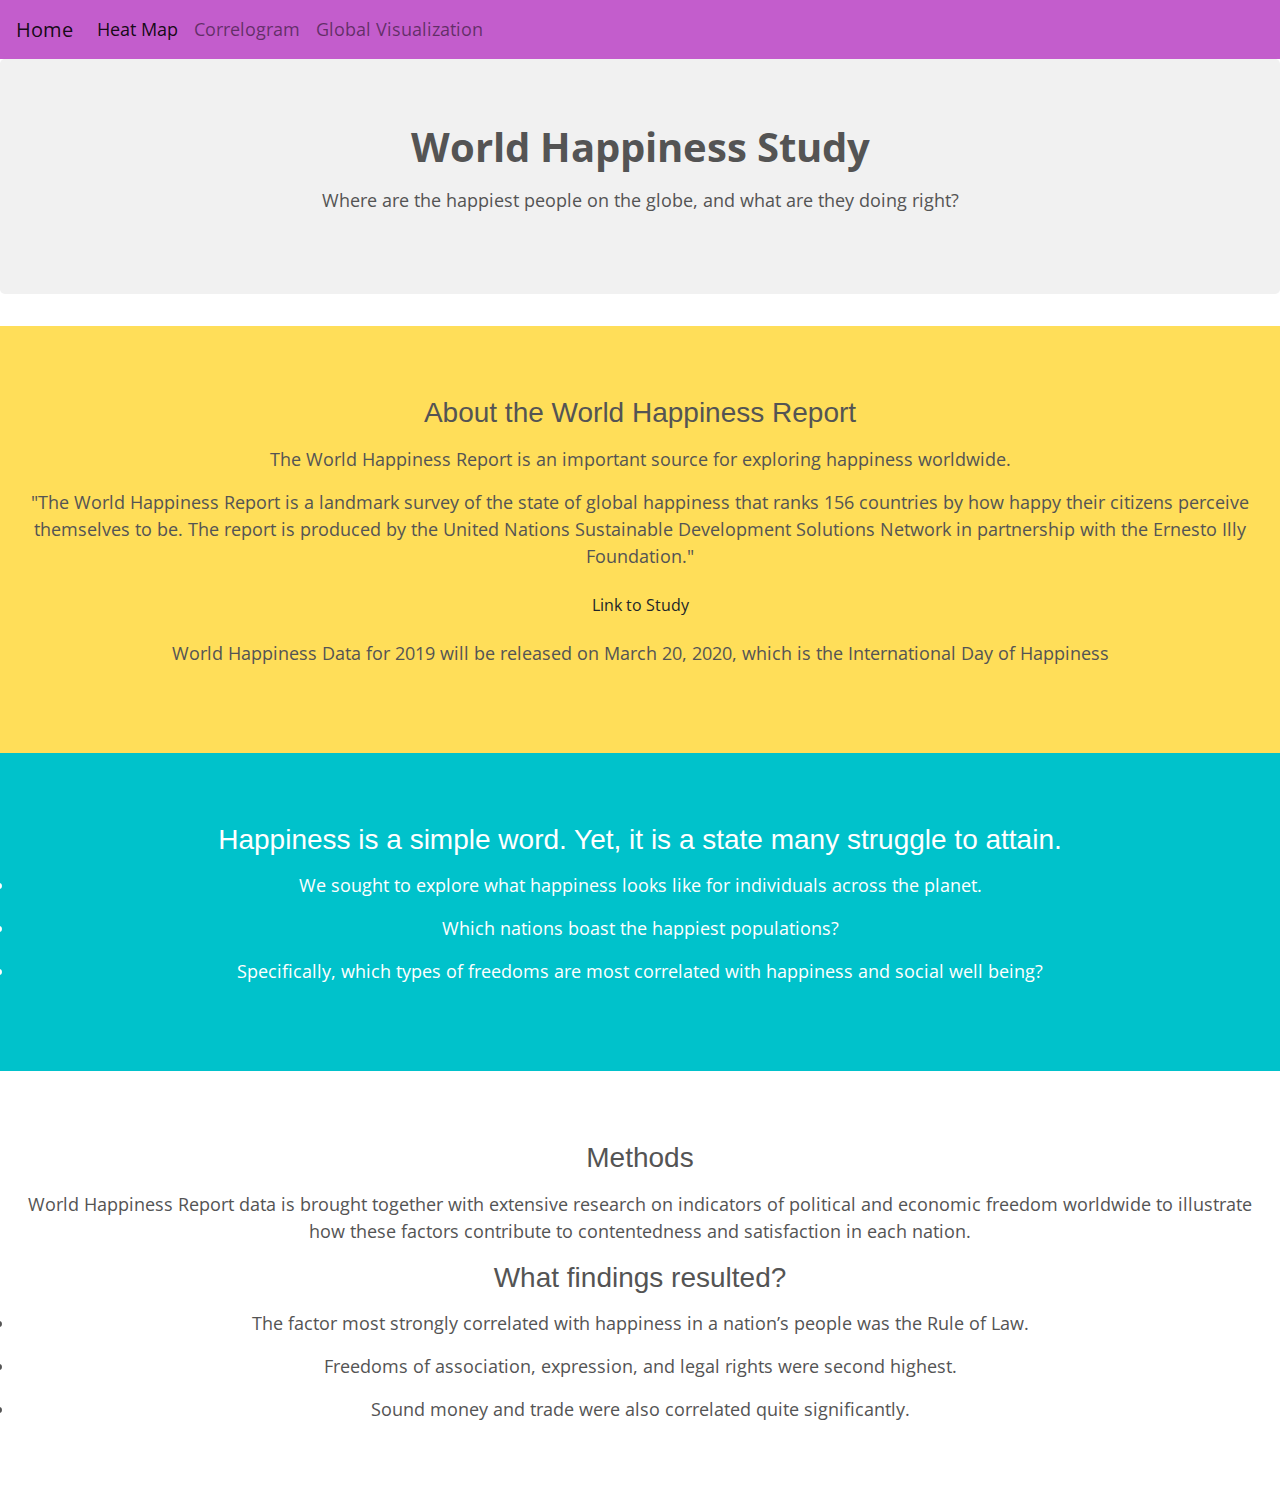
<file: index.html>
<!DOCTYPE html>
<html lang="en-us">

<head>

  <meta charset="UTF-8">
  <title>Worldwide Happiness</title>
<!-- Bring in our bootstrap stylesheet -->
  <link rel="stylesheet" href="https://stackpath.bootstrapcdn.com/bootstrap/4.3.1/css/bootstrap.min.css" integrity="sha384-ggOyR0iXCbMQv3Xipma34MD+dH/1fQ784/j6cY/iJTQUOhcWr7x9JvoRxT2MZw1T" crossorigin="anonymous">
  <link rel="stylesheet" href="style.css">
  <link href="https://fonts.googleapis.com/css?family=Open+Sans&display=swap" rel="stylesheet">
</head>

<body>
<!-- jQuery first, then Popper.js, then Bootstrap JS -->
<script src="https://code.jquery.com/jquery-3.3.1.slim.min.js" integrity="sha384-q8i/X+965DzO0rT7abK41JStQIAqVgRVzpbzo5smXKp4YfRvH+8abtTE1Pi6jizo" crossorigin="anonymous"></script>
<script src="https://cdnjs.cloudflare.com/ajax/libs/popper.js/1.14.7/umd/popper.min.js" integrity="sha384-UO2eT0CpHqdSJQ6hJty5KVphtPhzWj9WO1clHTMGa3JDZwrnQq4sF86dIHNDz0W1" crossorigin="anonymous"></script>
<script src="https://stackpath.bootstrapcdn.com/bootstrap/4.3.1/js/bootstrap.min.js" integrity="sha384-JjSmVgyd0p3pXB1rRibZUAYoIIy6OrQ6VrjIEaFf/nJGzIxFDsf4x0xIM+B07jRM" crossorigin="anonymous"></script>
<!--Header-->
<nav class="navbar navbar-expand-lg navbar-light" style="background-color:rgb(195, 93, 204);">
  <a class="navbar-brand" href="index.html">Home</a>
  <button class="navbar-toggler" type="button" data-toggle="collapse" data-target="#navbarNavDropdown" aria-controls="navbarNavDropdown" aria-expanded="false" aria-label="Toggle navigation">
    <span class="navbar-toggler-icon"></span>
  </button>
  <div class="collapse navbar-collapse" id="navbarNavDropdown">
    <ul class="navbar-nav">
      <li class="nav-item active"> 
        <a class="nav-link" href="heat_visual.html">Heat Map <span class="sr-only">(current)</span></a>
      </li>
      <li class="nav-item">
        <a class="nav-link" href="interactive_maps.html">Correlogram</a>
      </li>
      <li class="nav-item">
        <a class="nav-link" href="https://essejtobor.github.io/contribute-project3/">Global Visualization</a>
      </li>
      </li>
    </ul>
  </div>
</nav>
<!--Jumbotron-->
  <div class="jumbotron">
    <h1>World Happiness Study</h1>
    <p></p>
    <p>Where are the happiest people on the globe, and what are they doing right?</p>
    </div>
    <div class="container-fluid bg-1 text-center">
      <h3>About the World Happiness Report</h3>
      <p></p>
      <p>The World Happiness Report is an important source for exploring happiness worldwide.</p>
      <p>"The World Happiness Report is a landmark survey of the state of global happiness that ranks 156 countries by how happy their citizens perceive themselves to be. The report is produced by the United Nations Sustainable Development Solutions Network in partnership with the Ernesto Illy Foundation."</p>
      <p><a class="btn" href="https://worldhappiness.report/download/" role="button">Link to Study</a></p>
      <p>World Happiness Data for 2019 will be released on March 20, 2020, which is the International Day of Happiness</p>
    </div>
    
    <div class="container-fluid bg-2 text-center">
      <h3>Happiness is a simple word. Yet, it is a state many struggle to attain.</h3>
      <p></p>
      <p></p>
      <li>We sought to explore what happiness looks like for individuals across the planet.</li>
      <p></p>
      <li>Which nations boast the happiest populations? </li>
      <p></p> 
      <li>Specifically, which types of freedoms are most correlated with happiness and social well being?</li>
      <p></p>
    </div>
    
    <div class="container-fluid bg-3 text-center">
      <h3>Methods</h3>
      <p></p>
      <p>World Happiness Report data is brought together with extensive research on indicators of political and economic freedom worldwide to illustrate how these factors contribute to contentedness and satisfaction in each nation. </p>
      <h3>What findings resulted?</h3>
      <p></p>
      <p></p>
      <li>The factor most strongly correlated with happiness in a nation’s people was the Rule of Law.</li>
      <p></p>
      <li>Freedoms of association, expression, and legal rights were second highest.</li>
      <p></p>
      <li>Sound money and trade were also correlated quite significantly.</li>
      <p></p>
    
    </div> 
  </div>

</body>
</html>
</file>
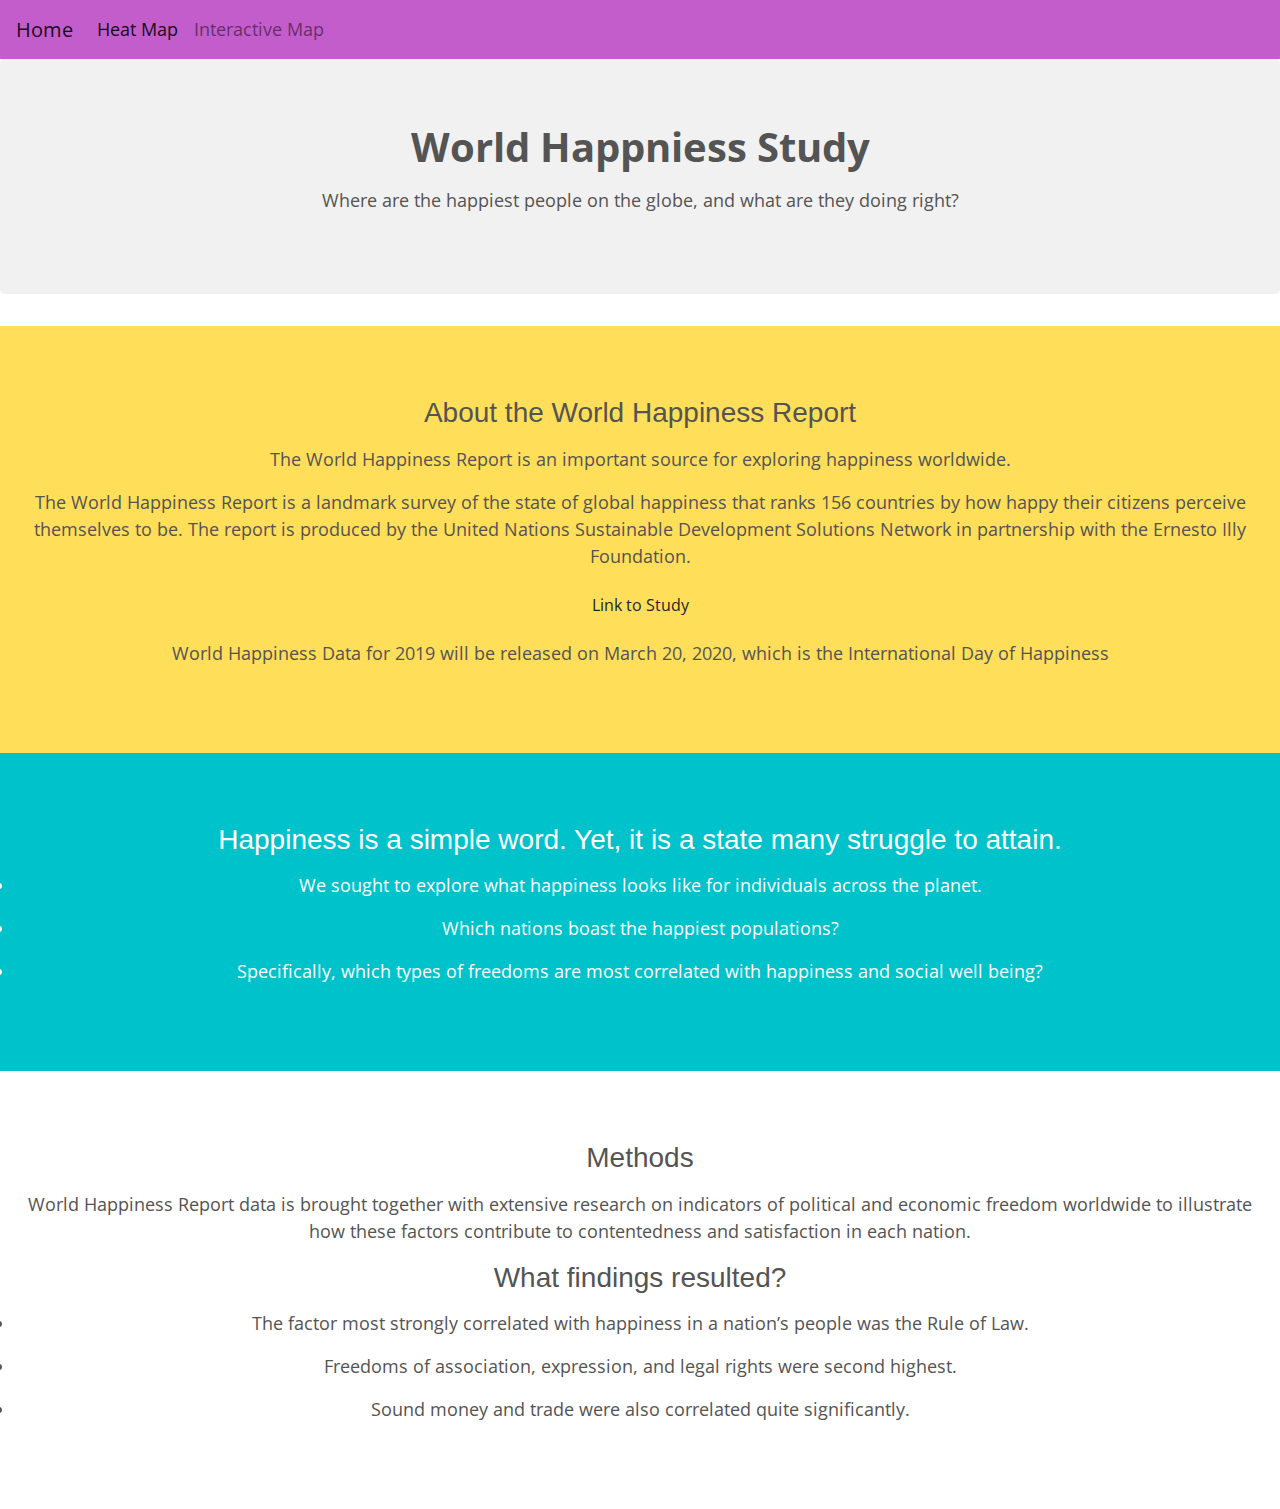
<file: project_html.html>
<!DOCTYPE html>
<html lang="en-us">

<head>

  <meta charset="UTF-8">
  <title>Worldwide Happiness</title>
<!-- Bring in our bootstrap stylesheet -->
  <link rel="stylesheet" href="https://stackpath.bootstrapcdn.com/bootstrap/4.3.1/css/bootstrap.min.css" integrity="sha384-ggOyR0iXCbMQv3Xipma34MD+dH/1fQ784/j6cY/iJTQUOhcWr7x9JvoRxT2MZw1T" crossorigin="anonymous">
  <link rel="stylesheet" href="style.css">
  <link href="https://fonts.googleapis.com/css?family=Open+Sans&display=swap" rel="stylesheet">
</head>

<body>
<!-- jQuery first, then Popper.js, then Bootstrap JS -->
<script src="https://code.jquery.com/jquery-3.3.1.slim.min.js" integrity="sha384-q8i/X+965DzO0rT7abK41JStQIAqVgRVzpbzo5smXKp4YfRvH+8abtTE1Pi6jizo" crossorigin="anonymous"></script>
<script src="https://cdnjs.cloudflare.com/ajax/libs/popper.js/1.14.7/umd/popper.min.js" integrity="sha384-UO2eT0CpHqdSJQ6hJty5KVphtPhzWj9WO1clHTMGa3JDZwrnQq4sF86dIHNDz0W1" crossorigin="anonymous"></script>
<script src="https://stackpath.bootstrapcdn.com/bootstrap/4.3.1/js/bootstrap.min.js" integrity="sha384-JjSmVgyd0p3pXB1rRibZUAYoIIy6OrQ6VrjIEaFf/nJGzIxFDsf4x0xIM+B07jRM" crossorigin="anonymous"></script>
<!--Header-->
<nav class="navbar navbar-expand-lg navbar-light" style="background-color:rgb(195, 93, 204);">
  <a class="navbar-brand" href="project_html.html">Home</a>
  <button class="navbar-toggler" type="button" data-toggle="collapse" data-target="#navbarNavDropdown" aria-controls="navbarNavDropdown" aria-expanded="false" aria-label="Toggle navigation">
    <span class="navbar-toggler-icon"></span>
  </button>
  <div class="collapse navbar-collapse" id="navbarNavDropdown">
    <ul class="navbar-nav">
      <li class="nav-item active"> 
        <a class="nav-link" href="heat_visual.html">Heat Map <span class="sr-only">(current)</span></a>
      </li>
      <li class="nav-item">
        <a class="nav-link" href="interactive_maps.html">Interactive Map</a>
      </li>
      </li>
    </ul>
  </div>
</nav>
<!--Jumbotron-->
  <div class="jumbotron">
    <h1>World Happniess Study</h1>
    <p></p>
    <p>Where are the happiest people on the globe, and what are they doing right?</p>
    </div>
    <div class="container-fluid bg-1 text-center">
      <h3>About the World Happiness Report</h3>
      <p></p>
      <p>The World Happiness Report is an important source for exploring happiness worldwide.</p>
      <p>The World Happiness Report is a landmark survey of the state of global happiness that ranks 156 countries by how happy their citizens perceive themselves to be. The report is produced by the United Nations Sustainable Development Solutions Network in partnership with the Ernesto Illy Foundation.</p>
      <p><a class="btn" href="https://worldhappiness.report/download/" role="button">Link to Study</a></p>
      <p>World Happiness Data for 2019 will be released on March 20, 2020, which is the International Day of Happiness</p>
    </div>
    
    <div class="container-fluid bg-2 text-center">
      <h3>Happiness is a simple word. Yet, it is a state many struggle to attain.</h3>
      <p></p>
      <p></p>
      <li>We sought to explore what happiness looks like for individuals across the planet.</li>
      <p></p>
      <li>Which nations boast the happiest populations? </li>
      <p></p> 
      <li>Specifically, which types of freedoms are most correlated with happiness and social well being?</li>
      <p></p>
    </div>
    
    <div class="container-fluid bg-3 text-center">
      <h3>Methods</h3>
      <p></p>
      <p>World Happiness Report data is brought together with extensive research on indicators of political and economic freedom worldwide to illustrate how these factors contribute to contentedness and satisfaction in each nation. </p>
      <h3>What findings resulted?</h3>
      <p></p>
      <p></p>
      <li>The factor most strongly correlated with happiness in a nation’s people was the Rule of Law.</li>
      <p></p>
      <li>Freedoms of association, expression, and legal rights were second highest.</li>
      <p></p>
      <li>Sound money and trade were also correlated quite significantly.</li>
      <p></p>
    
    </div> 
  </div>

</body>
</html>
</file>
<file: style.css>
.header {
    background-color: #F1F1F1;
    font-family: 'Open Sans', sans-serif;
    color: #545454; 
    text-align: left;
    padding: 20px;
  }
.jumbotron {
    background-color: #F1F1F1;
    font-family: 'Open Sans', sans-serif;
    color: #545454
  }
  .body {
    font-family: 'Open Sans', sans-serif;
    line-height: 1.8;
    color: #f5f6f7;
    text-align: center;
  }
  h1 {
    font-family: 'Open Sans', sans-serif;
    font-weight: bold;
    text-align:center;

  }
  p {
    font-family: 'Open Sans', sans-serif;
    font-size: 18px;
    text-align: center;
  }

  li {
    font-family: 'Open Sans', sans-serif;
    font-size: 18px;
    text-align: center;
  }
  .margin {
    margin-bottom: 45px;
  }
  .bg-1 { 
    background-color: #ffde59; 
    color: #545454;
  }
  .bg-2 { 
    background-color: #00c2cb; 
    color: #ffffff;
  }
  .bg-3 { 
    background-color: #ffffff; 
    color: #545454;
  }
  .bg-4 { 
    background-color: #2f2f2f; 
    color: #ffffff
  }
  .container-fluid {
    padding-top: 70px;
    padding-bottom: 70px;
  }
  .box {
    height: 400px;
    padding: 20px;
    color: #fff;
  }
  .navbar{
    font-family: 'Open Sans', sans-serif;
    font-size: 20px;
    color: #2f2f2f;

  }
  .navbar-brand{
      font-family: 'Open Sans', sans-serif;
      font-size: 20px;
      color: #2f2f2f;
  
    }
  .navbar-toggler{
    font-family: 'Open Sans', sans-serif;
    font-size: 20px;
    color: #2f2f2f 

  }
  .button{
    background-color: #2caead;
    color: #2f2f2f
  }
</file>
